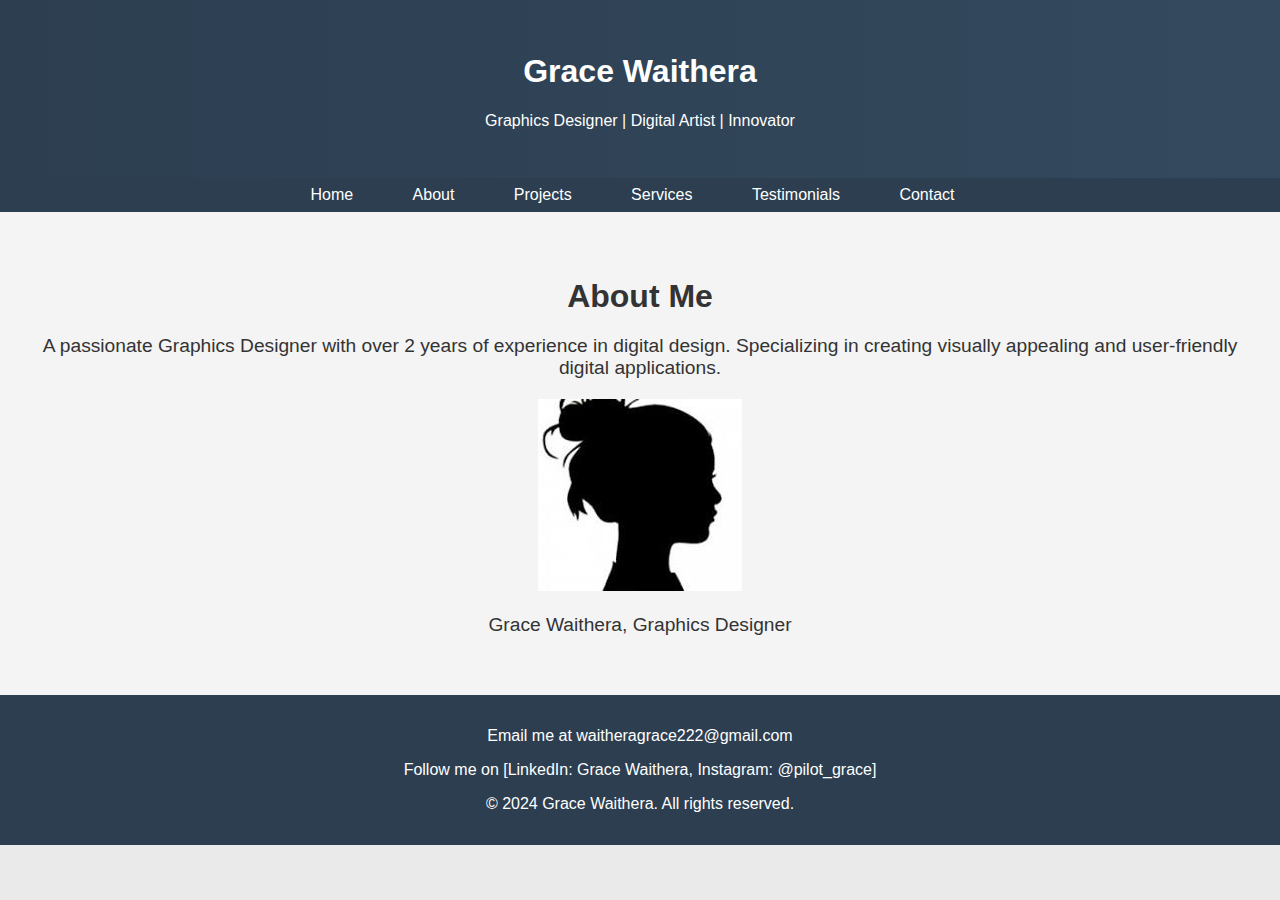
<file: about.html>
<!DOCTYPE html>
<html lang="en">
<head>
    <meta charset="UTF-8">
    <meta name="viewport" content="width=device-width, initial-scale=1.0">
    <link rel="stylesheet" href="css/style.css">
    <title>About Grace Waithera</title>
</head>
<body>
    <header>
        <h1>Grace Waithera</h1>
        <p>Graphics Designer | Digital Artist | Innovator</p>
    </header>
    
    <nav>
        <ul>
            <li><a href="index.html">Home</a></li>
            <li><a href="about.html">About</a></li>
            <li><a href="projects.html">Projects</a></li>
            <li><a href="services.html">Services</a></li>
            <li><a href="testimonials.html">Testimonials</a></li>
            <li><a href="contact.html">Contact</a></li>
        </ul>
    </nav>

    <section id="about">
        <h2>About Me</h2>
        <p>A passionate Graphics Designer with over 2 years of experience in digital design. Specializing in creating visually appealing and user-friendly digital applications.</p>
        <div class="image-container">
            <img src="images/girl.jpg" alt="Grace Waithera, Graphics Designer">
            <p class="image-caption">Grace Waithera, Graphics Designer</p>
        </div>
    </section>

    <footer>
        <p>Email me at waitheragrace222@gmail.com</p>
        <p>Follow me on [LinkedIn: Grace Waithera, Instagram: @pilot_grace]</p>
        <p>© 2024 Grace Waithera. All rights reserved.</p>
    </footer>
</body>
</html>
</file>
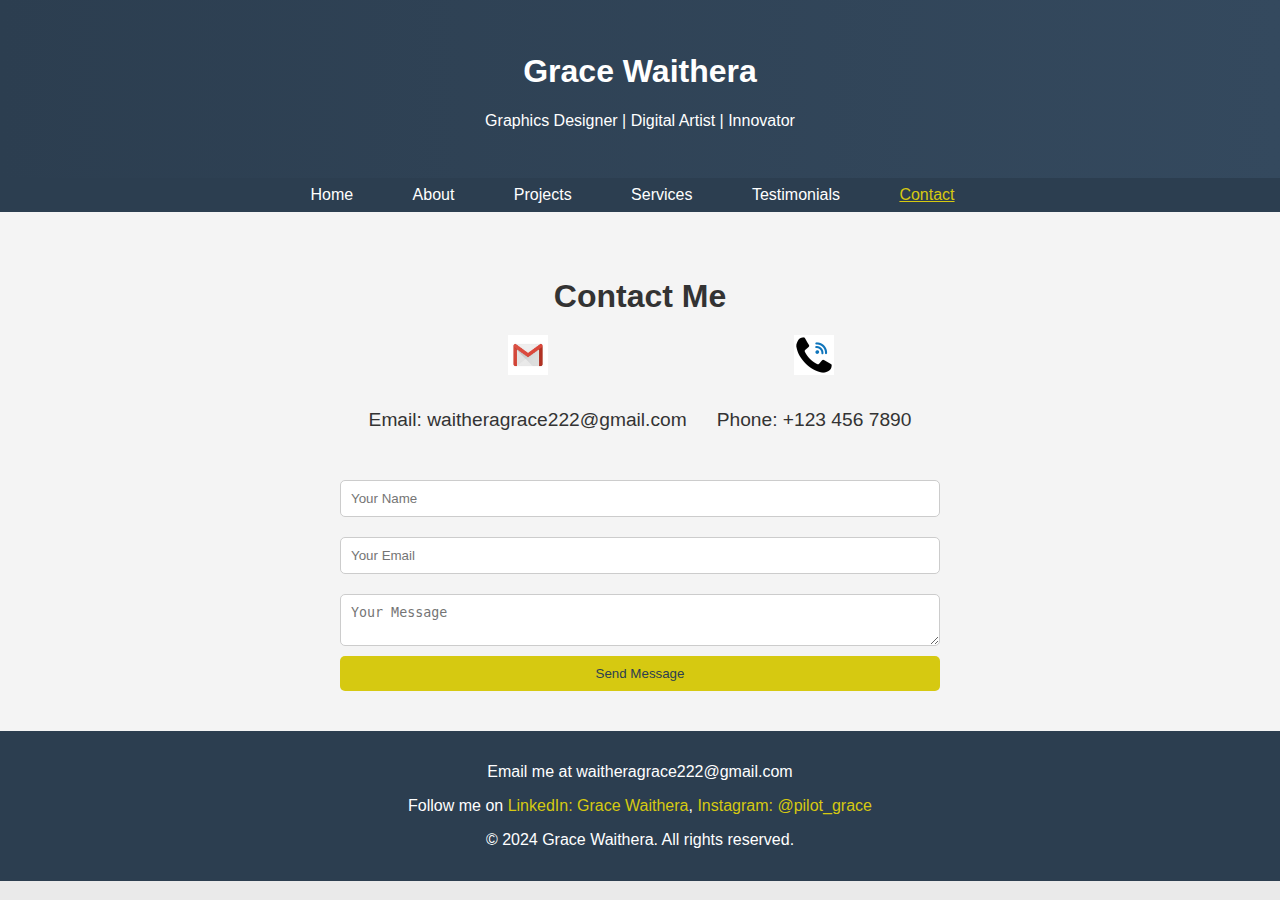
<file: contact.html>
<!DOCTYPE html>
<html lang="en">
<head>
    <meta charset="UTF-8">
    <meta name="viewport" content="width=device-width, initial-scale=1.0">
    <link rel="stylesheet" href="css/style.css">
    <title>Contact | Grace Waithera</title>
</head>
<body>
    <header>
        <h1>Grace Waithera</h1>
        <p>Graphics Designer | Digital Artist | Innovator</p>
    </header>
    
    <nav>
        <ul>
            <li><a href="index.html">Home</a></li>
            <li><a href="about.html">About</a></li>
            <li><a href="projects.html">Projects</a></li>
            <li><a href="services.html">Services</a></li>
            <li><a href="testimonials.html">Testimonials</a></li>
            <li><a href="contact.html" class="active">Contact</a></li>
        </ul>
    </nav>

    <section id="contact">
        <h2>Contact Me</h2>
        <div class="contact-info">
            <div class="contact-item">
                <img src="images/email-icon.png" alt="Email Icon">
                <p>Email: waitheragrace222@gmail.com</p>
            </div>
            <div class="contact-item">
                <img src="images/phone-icon.png" alt="Phone Icon">
                <p>Phone: +123 456 7890</p>
            </div>
        </div>
        <form class="contact-form">
            <input type="text" placeholder="Your Name" required>
            <input type="email" placeholder="Your Email" required>
            <textarea placeholder="Your Message" required></textarea>
            <button type="submit">Send Message</button>
        </form>
    </section>

    <footer>
        <p>Email me at waitheragrace222@gmail.com</p>
        <p>Follow me on <a href="https://www.linkedin.com" target="_blank">LinkedIn: Grace Waithera</a>, <a href="https://www.instagram.com" target="_blank">Instagram: @pilot_grace</a></p>
        <p>© 2024 Grace Waithera. All rights reserved.</p>
    </footer>
</body>
</html>
</file>
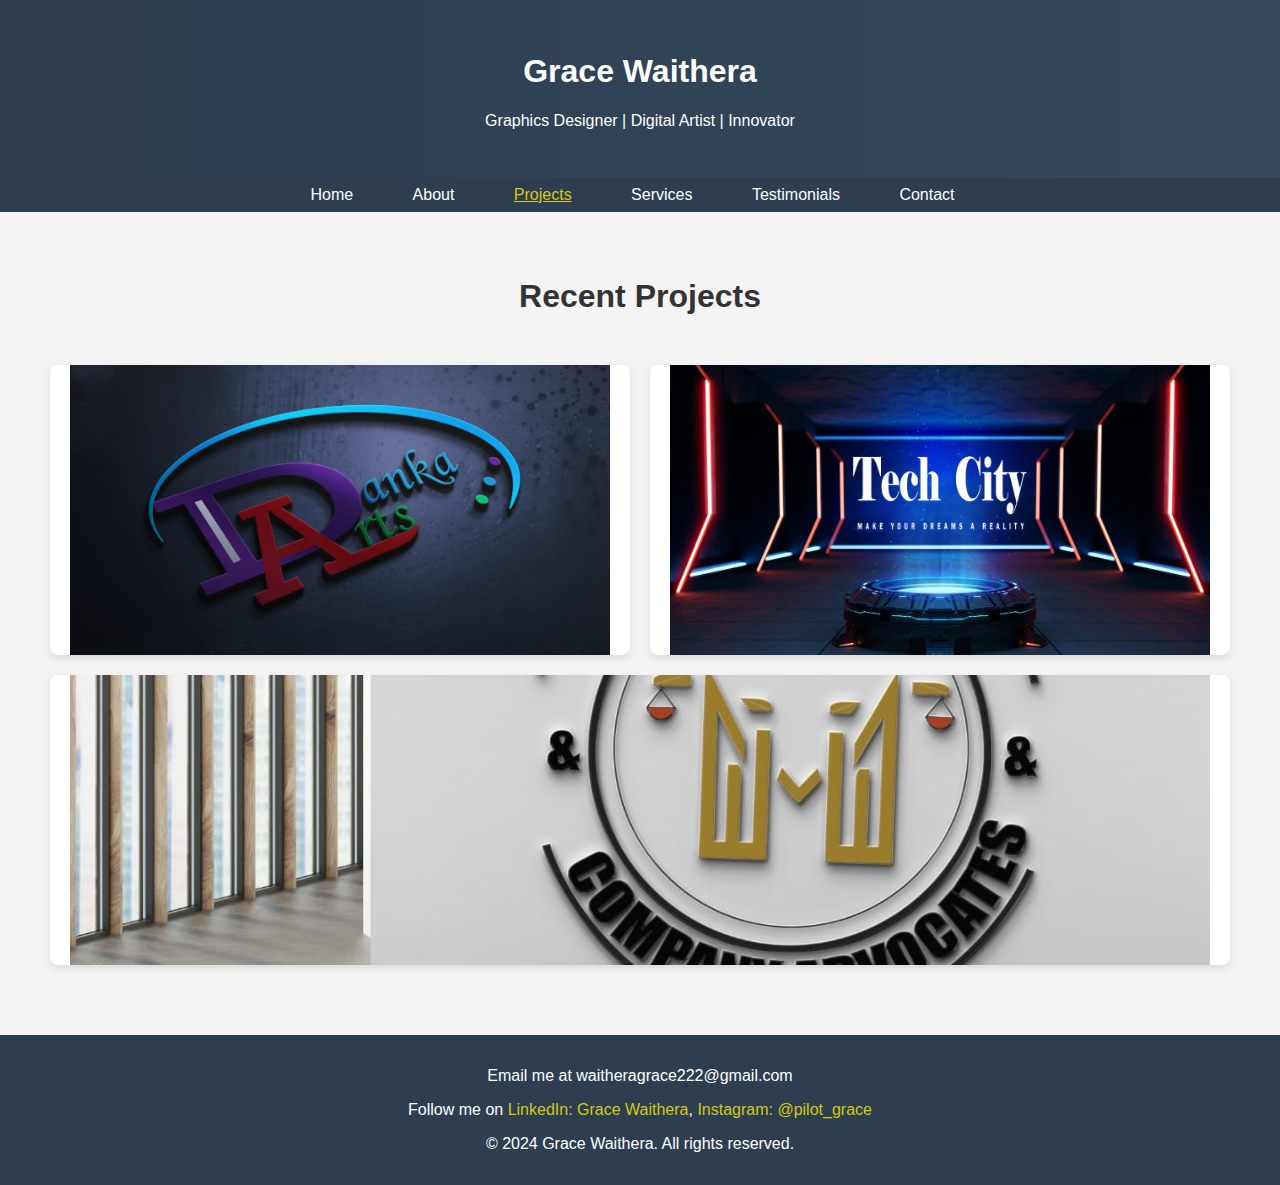
<file: projects.html>
<!DOCTYPE html>
<html lang="en">
<head>
    <meta charset="UTF-8">
    <meta name="viewport" content="width=device-width, initial-scale=1.0">
    <link rel="stylesheet" href="css/style.css">
    <title>Projects | Grace Waithera</title>
</head>
<body>
    <header>
        <h1>Grace Waithera</h1>
        <p>Graphics Designer | Digital Artist | Innovator</p>
    </header>
    
    <nav>
        <ul>
            <li><a href="index.html">Home</a></li>
            <li><a href="about.html">About</a></li>
            <li><a href="projects.html" class="active">Projects</a></li>
            <li><a href="services.html">Services</a></li>
            <li><a href="testimonials.html">Testimonials</a></li>
            <li><a href="contact.html">Contact</a></li>
        </ul>
    </nav>

    <section id="projects">
        <h2>Recent Projects</h2>
        <div class="projects-container">
            <div class="project-image-container">
                <img src="images/sample2.jpg" alt="Project 1 Description">
            </div>
            <div class="project-image-container">
                <img src="images/sample3.jpg" alt="Project 2 Description">
            </div>
            <div class="project-image-container">
                <img src="images/sample4.jpg" alt="Project 3 Description">
            </div>
        </div>
    </section>

    <footer>
        <p>Email me at waitheragrace222@gmail.com</p>
        <p>Follow me on <a href="https://www.linkedin.com" target="_blank">LinkedIn: Grace Waithera</a>, <a href="https://www.instagram.com" target="_blank">Instagram: @pilot_grace</a></p>
        <p>© 2024 Grace Waithera. All rights reserved.</p>
    </footer>
</body>
</html>
</file>
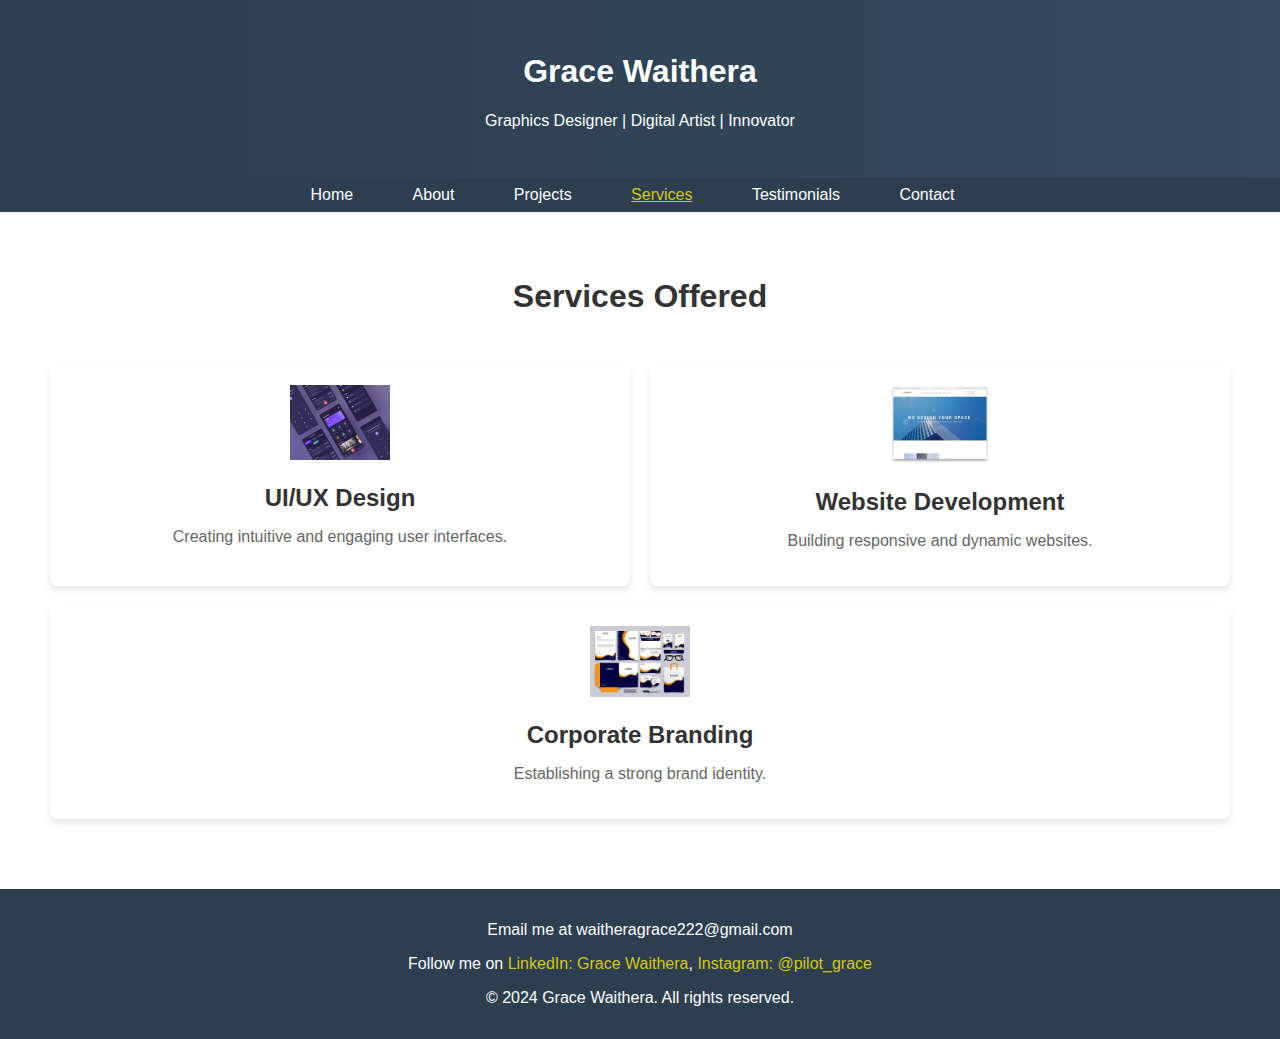
<file: services.html>
<!DOCTYPE html>
<html lang="en">
<head>
    <meta charset="UTF-8">
    <meta name="viewport" content="width=device-width, initial-scale=1.0">
    <link rel="stylesheet" href="css/style.css">
    <title>Services | Grace Waithera</title>
</head>
<body>
    <header>
        <h1>Grace Waithera</h1>
        <p>Graphics Designer | Digital Artist | Innovator</p>
    </header>
    
    <nav>
        <ul>
            <li><a href="index.html">Home</a></li>
            <li><a href="about.html">About</a></li>
            <li><a href="projects.html">Projects</a></li>
            <li><a href="services.html" class="active">Services</a></li>
            <li><a href="testimonials.html">Testimonials</a></li>
            <li><a href="contact.html">Contact</a></li>
        </ul>
    </nav>

    <section id="services">
        <h2>Services Offered</h2>
        <div class="services-container">
            <div class="service-card">
                <img src="images/ui-ux-design.png" alt="UI/UX Design">
                <h3>UI/UX Design</h3>
                <p>Creating intuitive and engaging user interfaces.</p>
            </div>
            <div class="service-card">
                <img src="images/web-development.png" alt="Website Development">
                <h3>Website Development</h3>
                <p>Building responsive and dynamic websites.</p>
            </div>
            <div class="service-card">
                <img src="images/corporate-branding.png" alt="Corporate Branding">
                <h3>Corporate Branding</h3>
                <p>Establishing a strong brand identity.</p>
            </div>
        </div>
    </section>

    <footer>
        <p>Email me at waitheragrace222@gmail.com</p>
        <p>Follow me on <a href="https://www.linkedin.com" target="_blank">LinkedIn: Grace Waithera</a>, <a href="https://www.instagram.com" target="_blank">Instagram: @pilot_grace</a></p>
        <p>© 2024 Grace Waithera. All rights reserved.</p>
    </footer>
</body>
</html>
</file>
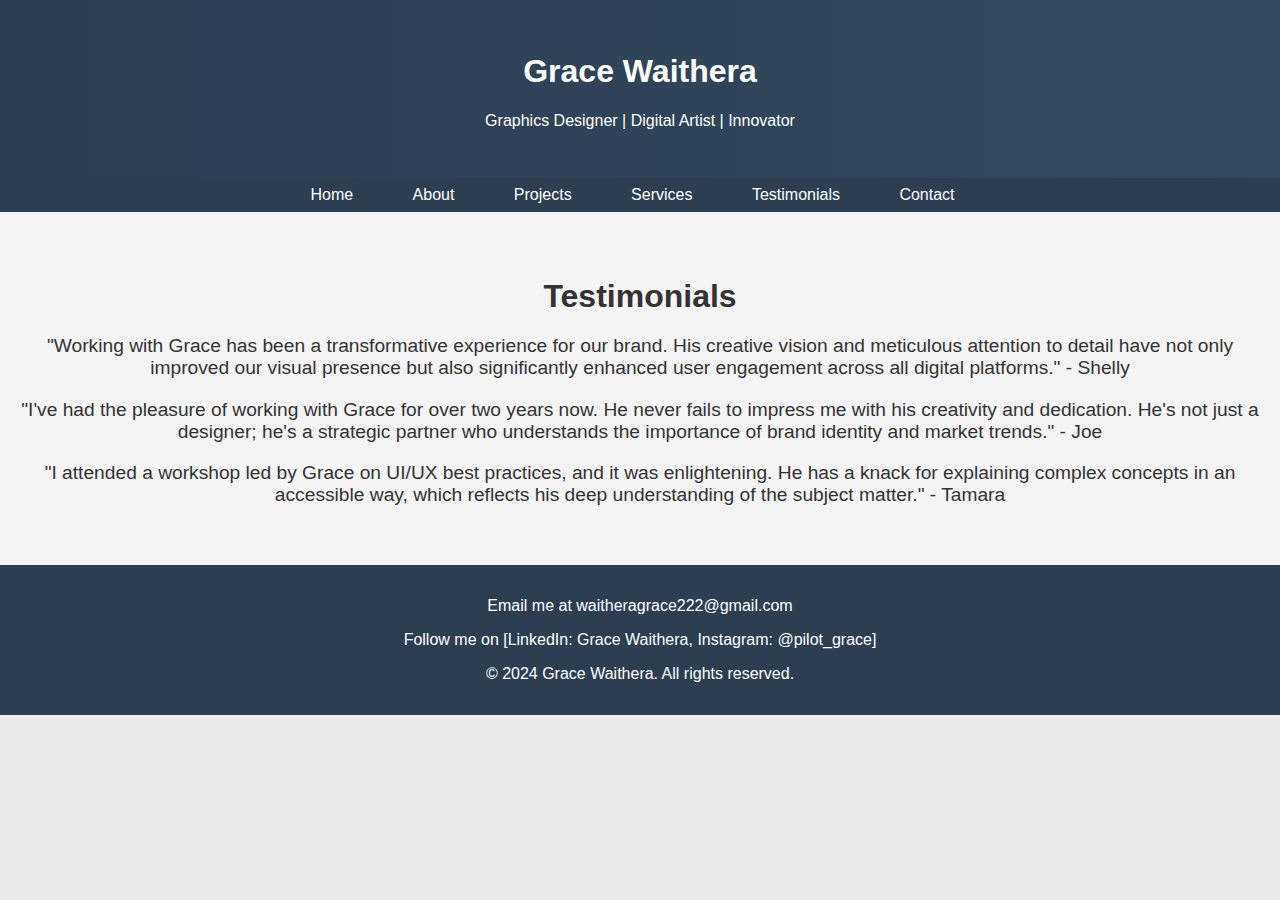
<file: testimonials.html>
<!DOCTYPE html>
<html lang="en">
<head>
    <meta charset="UTF-8">
    <meta name="viewport" content="width=device-width, initial-scale=1.0">
    <link rel="stylesheet" href="css/style.css">
    <title>Testimonials | Grace Waithera</title>
</head>
<body>
    <header>
        <h1>Grace Waithera</h1>
        <p>Graphics Designer | Digital Artist | Innovator</p>
    </header>
    
    <nav>
        <ul>
            <li><a href="index.html">Home</a></li>
            <li><a href="about.html">About</a></li>
            <li><a href="projects.html">Projects</a></li>
            <li><a href="services.html">Services</a></li>
            <li><a href="testimonials.html">Testimonials</a></li>
            <li><a href="contact.html">Contact</a></li>
        </ul>
    </nav>

    <section id="testimonials">
        <h2>Testimonials</h2>
        <p>"Working with Grace has been a transformative experience for our brand. His creative vision and meticulous attention to detail have not only improved our visual presence but also significantly enhanced user engagement across all digital platforms." - Shelly</p>
        <p>"I've had the pleasure of working with Grace for over two years now. He never fails to impress me with his creativity and dedication. He's not just a designer; he's a strategic partner who understands the importance of brand identity and market trends." - Joe</p>
        <p>"I attended a workshop led by Grace on UI/UX best practices, and it was enlightening. He has a knack for explaining complex concepts in an accessible way, which reflects his deep understanding of the subject matter." - Tamara</p>
    </section>

    <footer>
        <p>Email me at waitheragrace222@gmail.com</p>
        <p>Follow me on [LinkedIn: Grace Waithera, Instagram: @pilot_grace]</p>
        <p>© 2024 Grace Waithera. All rights reserved.</p>
    </footer>
</body>
</html>
</file>
<file: css/style.css>
/* General Styles */
body {
    font-family: 'Helvetica Neue', sans-serif;
    color: #333;
    background-color: #eaeaea;
    margin: 0;
    padding: 0;
}

header {
    background: linear-gradient(to right, #2c3e50, #34495e);
    color: #fff;
    padding: 2em 0;
    text-align: center;
    position: relative;
}

nav {
    background-color: #2c3e50;
    text-align: center;
    padding: 0.5em 0;
}

nav ul {
    list-style-type: none;
    padding: 0;
    margin: 0;
}

nav ul li {
    display: inline;
    margin-right: 15px;
}

nav ul li a {
    color: #fff;
    text-decoration: none;
    padding: 10px 20px;
    transition: color 0.3s ease;
}

nav ul li a:hover,
nav ul li a.active {
    color: #d6c911;
    text-decoration: underline;
}

section {
    padding: 40px 20px;
    text-align: center;
}

section h2 {
    font-size: 2em;
    margin-bottom: 20px;
}

section p {
    font-size: 1.2em;
}

/* Home Page Styles */
#home {
    background-color: #fff;
    background: url('images/hero-bg.jpg') no-repeat center center/cover;
    color: #fff;
    text-shadow: 0 1px 3px rgba(0, 0, 0, 0.3);
    padding: 100px 20px;
}

#home h2 {
    font-size: 3em;
}

#home p {
    font-size: 1.5em;
    margin-bottom: 30px;
}

#home .btn {
    display: inline-block;
    padding: 15px 30px;
    background-color: #d6c911;
    color: #2c3e50;
    text-decoration: none;
    font-weight: bold;
    border-radius: 5px;
    transition: background-color 0.3s ease, color 0.3s ease;
}

#home .btn:hover {
    background-color: #fff;
    color: #2c3e50;
}

/* Projects Page Styles */
#projects {
    background-color: #f4f4f4;
}

.projects-container {
    display: flex;
    justify-content: space-around;
    flex-wrap: wrap;
    padding: 20px;
}

.project-image-container {
    background: #fff;
    border-radius: 8px;
    box-shadow: 0 4px 8px rgba(0, 0, 0, 0.1);
    overflow: hidden;
    margin: 10px;
    flex: 1 1 30%;
    text-align: center;
    padding: 20px;
    transition: transform 0.3s ease;
    height: 250px;
    display: flex;
    align-items: center;
    justify-content: center;
}

.project-image-container img {
    width: 100%;
    height: auto;
    object-fit: cover;
    transition: transform 0.3s ease-in-out;
}

.project-image-container:hover img {
    transform: scale(1.05);
}

/* Services Page Styles */
#services {
    background-color: #fff;
}

.services-container {
    display: flex;
    justify-content: space-around;
    flex-wrap: wrap;
    padding: 20px;
}

.service-card {
    background: #fff;
    border-radius: 8px;
    box-shadow: 0 4px 8px rgba(0, 0, 0, 0.1);
    overflow: hidden;
    margin: 10px;
    flex: 1 1 30%;
    text-align: center;
    padding: 20px;
    transition: transform 0.3s ease;
}

.service-card img {
    max-width: 100px;
    margin-bottom: 20px;
}

.service-card h3 {
    font-size: 1.5em;
    margin: 0 0 10px;
}

.service-card p {
    font-size: 1em;
    color: #666;
}

.service-card:hover {
    transform: scale(1.05);
}

/* Testimonials Page Styles */
#testimonials {
    background-color: #f4f4f4;
    padding: 40px 20px;
    text-align: center;
}

#testimonials .testimonial {
    background: #fff;
    border-radius: 8px;
    box-shadow: 0 4px 8px rgba(0, 0, 0, 0.1);
    overflow: hidden;
    margin: 10px auto;
    max-width: 800px;
    text-align: left;
    padding: 20px;
    transition: transform 0.3s ease;
}

#testimonials .testimonial:hover {
    transform: scale(1.02);
}

/* About Page Styles */
#about {
    background-color: #f4f4f4;
}

.about-content {
    display: flex;
    flex-direction: column;
    align-items: center;
}

.about-content img {
    width: 150px;
    height: 150px;
    border-radius: 50%;
    margin-bottom: 20px;
}

.about-content p {
    max-width: 800px;
    text-align: left;
    line-height: 1.6;
}

/* Contact Page Styles */
#contact {
    background-color: #f4f4f4;
    padding: 40px 20px;
    text-align: center;
}

.contact-info {
    display: flex;
    justify-content: center;
    margin-bottom: 20px;
}

.contact-item {
    margin: 0 15px;
    text-align: center;
}

.contact-item img {
    width: 40px;
    height: 40px;
    margin-bottom: 10px;
}

.contact-form {
    max-width: 600px;
    margin: 0 auto;
    display: flex;
    flex-direction: column;
}

.contact-form input,
.contact-form textarea {
    padding: 10px;
    margin: 10px 0;
    border: 1px solid #ccc;
    border-radius: 5px;
}

.contact-form button {
    padding: 10px 20px;
    background-color: #d6c911;
    color: #2c3e50;
    border: none;
    border-radius: 5px;
    cursor: pointer;
    transition: background-color 0.3s ease, color 0.3s ease;
}

.contact-form button:hover {
    background-color: #fff;
    color: #2c3e50;
}

footer {
    background-color: #2c3e50;
    color: #fff;
    padding: 1em;
    text-align: center;
}

footer a {
    color: #d6c911;
    text-decoration: none;
}

footer a:hover {
    text-decoration: underline;
}
</file>
